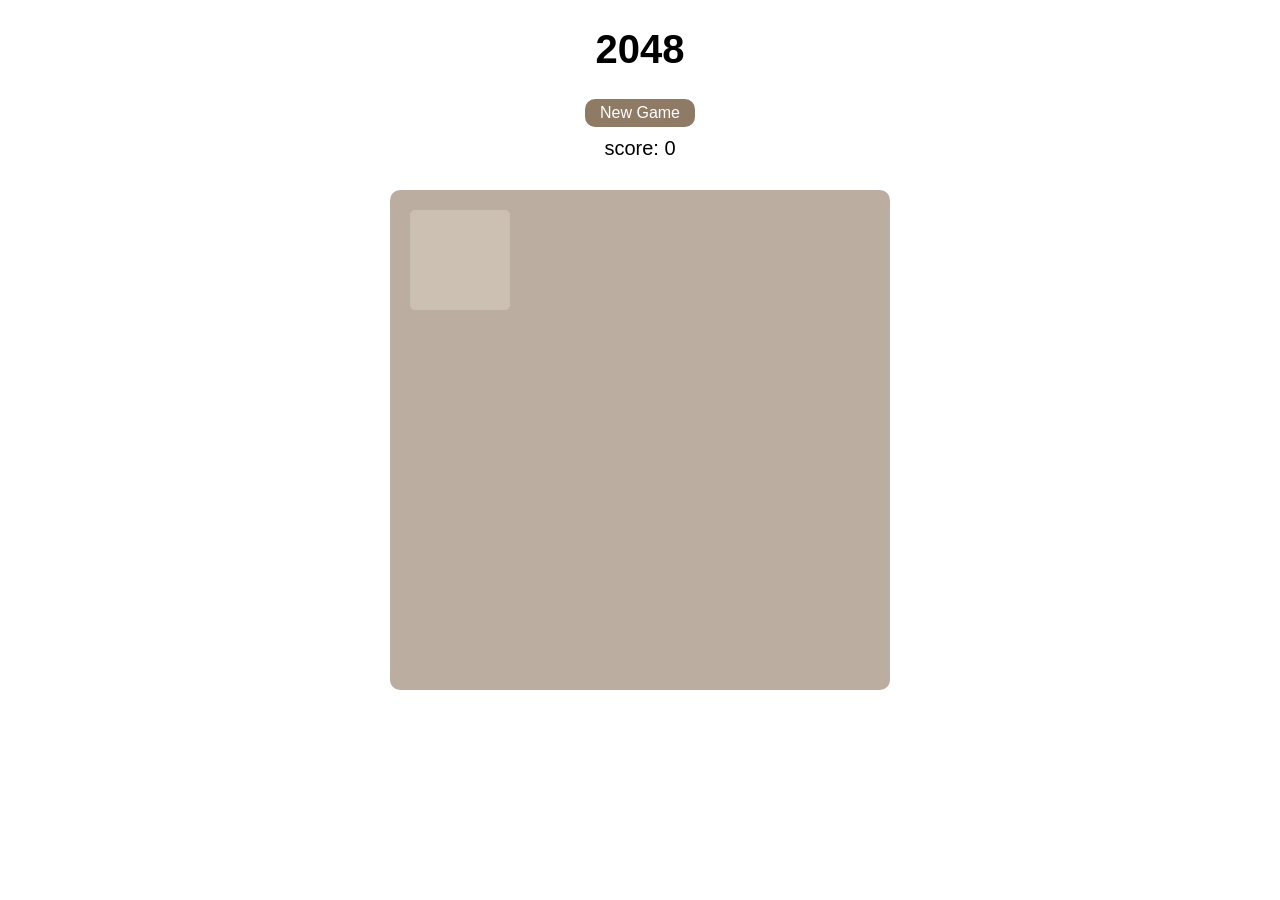
<file: 2048/index.html>
<!DOCTYPE html>
<html lang="zh-CN">
<head>
    <meta charset="UTF-8">
    <meta name="viewport" content="width=device-width, height=device-height, initial-scale=1.0">
    <title>2048</title>
    <link rel="stylesheet" type="text/css" href="2048.css">
</head>
<body>
    <header>
        <h1>2048</h1>
        <a href="javascript:newgame();" id="newgamebutton">New Game</a>
        <p>score: <span id="score">0</span></p>
    </header>
    <div id="grid-container">
        <div class="grid-cell" id="grid-cell-0-0"></div>
        <div class="grid-cell" id="grid-cell-0-1"></div>
        <div class="grid-cell" id="grid-cell-0-2"></div>
        <div class="grid-cell" id="grid-cell-0-3"></div>

        <div class="grid-cell" id="grid-cell-1-0"></div>
        <div class="grid-cell" id="grid-cell-1-1"></div>
        <div class="grid-cell" id="grid-cell-1-2"></div>
        <div class="grid-cell" id="grid-cell-1-3"></div>

        <div class="grid-cell" id="grid-cell-2-0"></div>
        <div class="grid-cell" id="grid-cell-2-1"></div>
        <div class="grid-cell" id="grid-cell-2-2"></div>
        <div class="grid-cell" id="grid-cell-2-3"></div>

        <div class="grid-cell" id="grid-cell-3-0"></div>
        <div class="grid-cell" id="grid-cell-3-1"></div>
        <div class="grid-cell" id="grid-cell-3-2"></div>
        <div class="grid-cell" id="grid-cell-3-3"></div>
    </div>
    <script src="https://libs.baidu.com/jquery/2.1.4/jquery.min.js"></script>
    <script type="text/javascript" src="main2048.js"></script>
    <script type="text/javascript" src="showanimation2048.js"></script>
    <script type="text/javascript" src="support2048.js"></script>
</body>
</html>
</file>
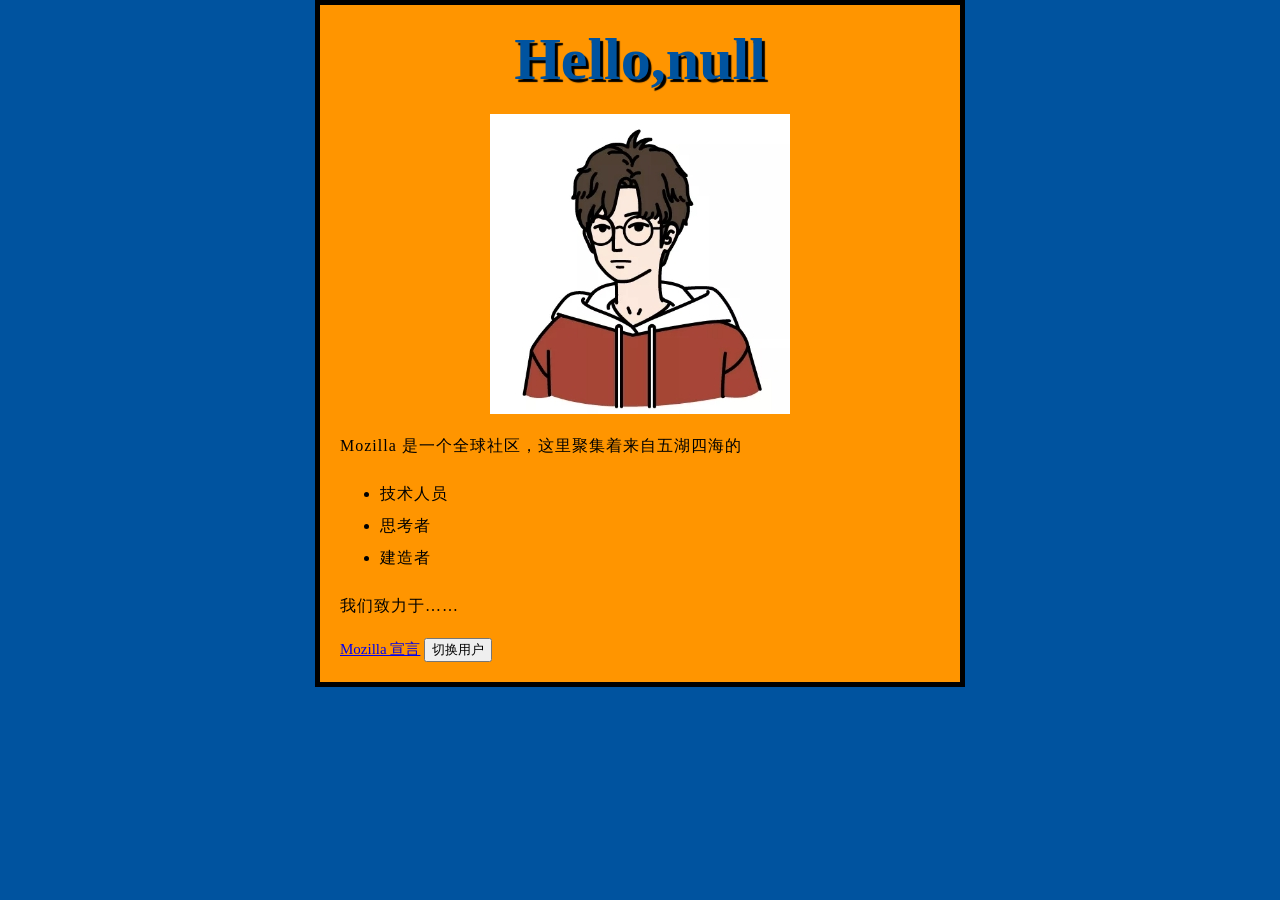
<file: first-site/index.html>
<!DOCTYPE html>
<html>
  <head>
    <meta charset="utf-8">
    <title>My test page</title>
    <link href="styles/style.css" rel="stylesheet" type="text/css">
  </head>
  <body>
    <h1>Hello</h1>

    <img src="images/headpic.jpg" alt="My test image">
    <p>Mozilla 是一个全球社区，这里聚集着来自五湖四海的</p>
    
    <ul> 
     <li>技术人员</li>
     <li>思考者</li>
     <li>建造者</li>
    </ul>

    <p>我们致力于……</p>
    <a href="https://www.mozilla.org/zh-CN/about/manifesto/">Mozilla 宣言</a>
    <button>切换用户</button>
    <script src="scripts/main.js"></script>
  </body>
</html>
</file>
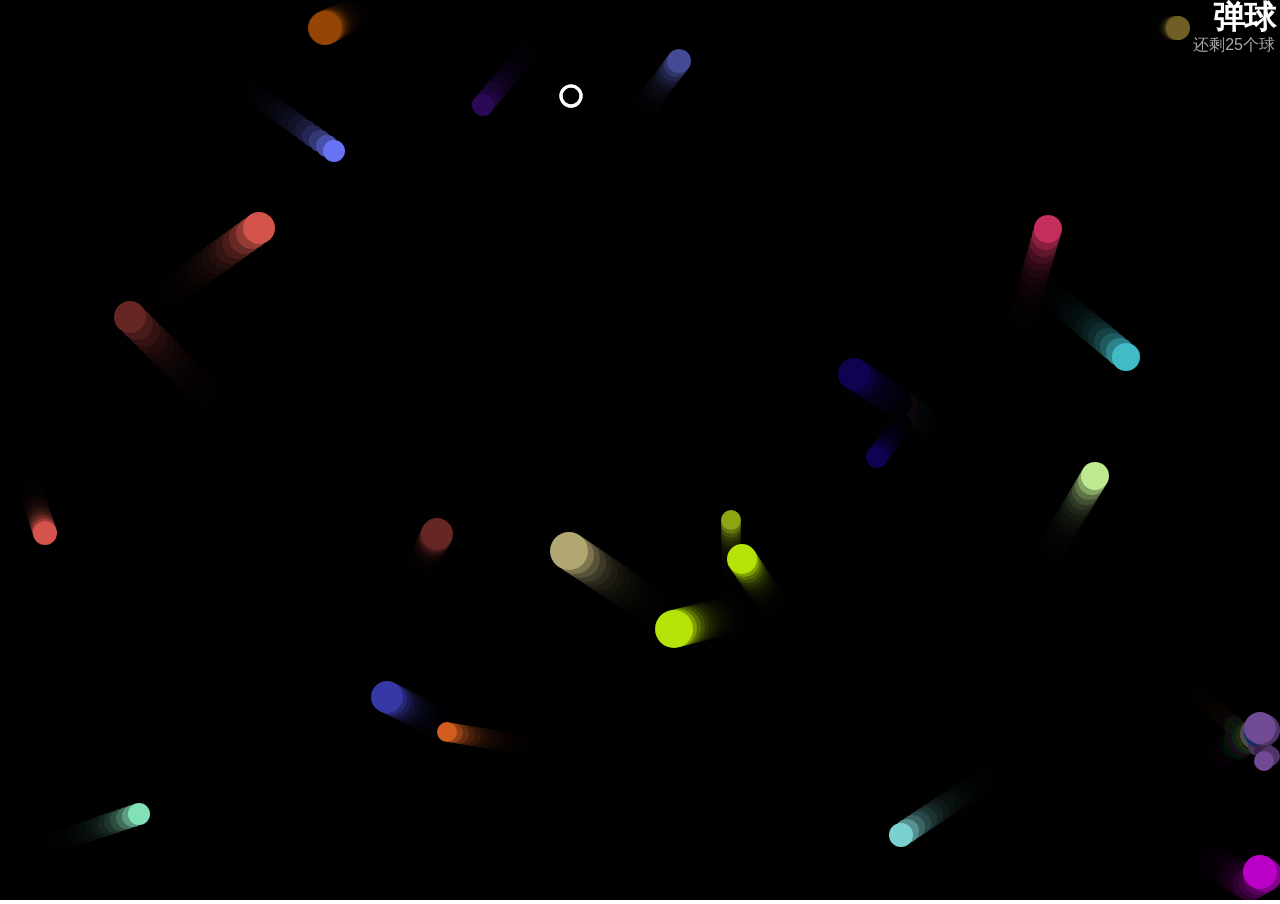
<file: jumpball/index.html>
<!DOCTYPE html>
<html lang="zh-CN">
  <head>
    <meta charset="utf-8">
    <title>弹球</title>
    <link rel="stylesheet" href="style.css">
    <script src="main.js" defer></script>
  </head>

  <body>
    <h1>弹球</h1>
    <p></p>
    <canvas></canvas>
  </body>
</html>
</file>
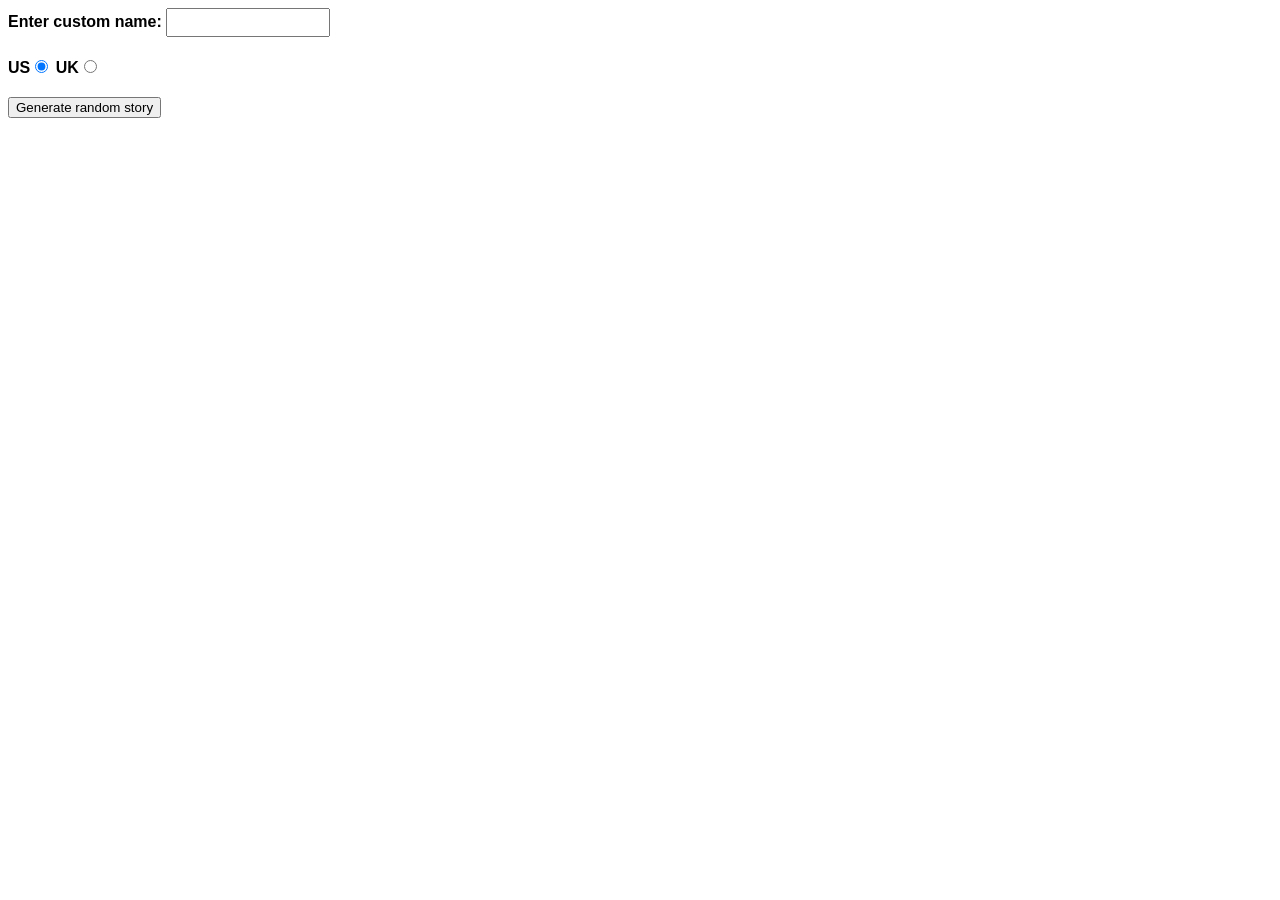
<file: randomstory/test.html>
<!DOCTYPE html>
<html>
  <head>
    <meta charset="utf-8">
    <meta http-equiv="X-UA-Compatible" content="IE=edge,chrome=1">
    <meta name="viewport" content="width=device-width">

    <title>Silly story generator</title>

    <style>

    body {
      font-family: helvetica, sans-serif;
      width: 350px;
    }

    label {
      font-weight: bold;  
    }

    div {
      padding-bottom: 20px;
    }

    input[type="text"] {
      padding: 5px;
      width: 150px;
    }

    p {
      background: #FFC125;
      color: #5E2612;
      padding: 10px;
      visibility: hidden;
    }

    </style>
  </head>

  <body>
    <div>
      <label for="customname">Enter custom name:</label>
      <input id="customname" type="text" placeholder="">
    </div>
    <div>
      <label for="us">US</label><input id="us" type="radio" name="ukus" value="us" checked>
      <label for="uk">UK</label><input id="uk" type="radio" name="ukus" value="uk">
    </div>
    <div>
      <button class="randomize">Generate random story</button>
    </div>
    <!-- Thanks a lot to Willy Aguirre for his help with the code for this assessment -->
    <p class="story"></p>
    

    <script type="text/javascript" src="test.js" ></script>
  </body>
</html>
</file>
<file: 2048/2048.css>
header{
    display: block;
    margin:0 auto;
    width: 100%;
    text-align: center;
}

header h1{
    font-size: 40px;
    font-weight: bold;
    font-family: Arial, Helvetica, sans-serif;
}

header #newgamebutton{
    display: block;
    margin:10px auto;
    width: 100px;
    padding: 5px 5px;
    background-color: #8f7a66;
    font-family: Arial, Helvetica, sans-serif;
    color: white;
    border-radius: 10px;
    text-decoration: none;
}

header #newgamebutton:hover{
    background-color: #9f8b77;
} 

header p{
    font-family: Arial, Helvetica, sans-serif;
    font-size: 20px;
    margin: 10px auto;
}

#grid-container{
    width: 460px;
    height: 460px;
    padding: 20px;
    margin: 30px auto;
    background-color: #bbada0;
    border-radius: 10px;
    position: relative;
}

.grid-cell{
    width: 100px;
    height: 100px;
    border-radius: 6px;
    background-color: #ccc0b3;
    position: absolute;
}

.number-cell{
    border-radius: 6px;
    font-family: Arial, Helvetica, sans-serif;
    font-weight: bold;
    font-size: 40px;
    line-height: 100px;
    text-align: center;
    position: absolute;
}
</file>
<file: first-site/styles/style.css>
html {
  /* px 表示 “像素（pixels）”: 基础字号为 10 像素 */
  font-size: 15px; 
  /* Google fonts 输出的 CSS 
  font-family: 'Open Sans', sans-serif; */
}
h1 {
  font-size: 60px;
  text-align: center;
}

p, li {
  font-size: 16px;    
  line-height: 2;
  letter-spacing: 1px;
}
html {
  background-color: #00539F;
}
body {
  width: 600px;
  margin: 0 auto;
  background-color: #FF9500;
  padding: 0 20px 20px 20px;
  border: 5px solid black;
}
h1 {
  margin: 0;
  padding: 20px 0;    
  color: #00539F;
  text-shadow: 3px 3px 1px black;
}
img {
  display: block;
  width: 300px;
  height:300px;
  margin: 0 auto;
}
</file>
<file: jumpball/style.css>
body {
    margin: 0;
    overflow: hidden;
    font-family: 'PingFangSC-Regular', '微软雅黑', sans-serif;
    height: 100%;
}
  
h1 {
    font-size: 2rem;
    letter-spacing: -1px;
    position: absolute;
    margin: 0;
    top: -4px;
    right: 5px;
  
    color: white;
  }

  p {
    position: absolute;
    margin: 0;
    top: 35px;
    right: 5px;
    color: #aaa;
  }
</file>
